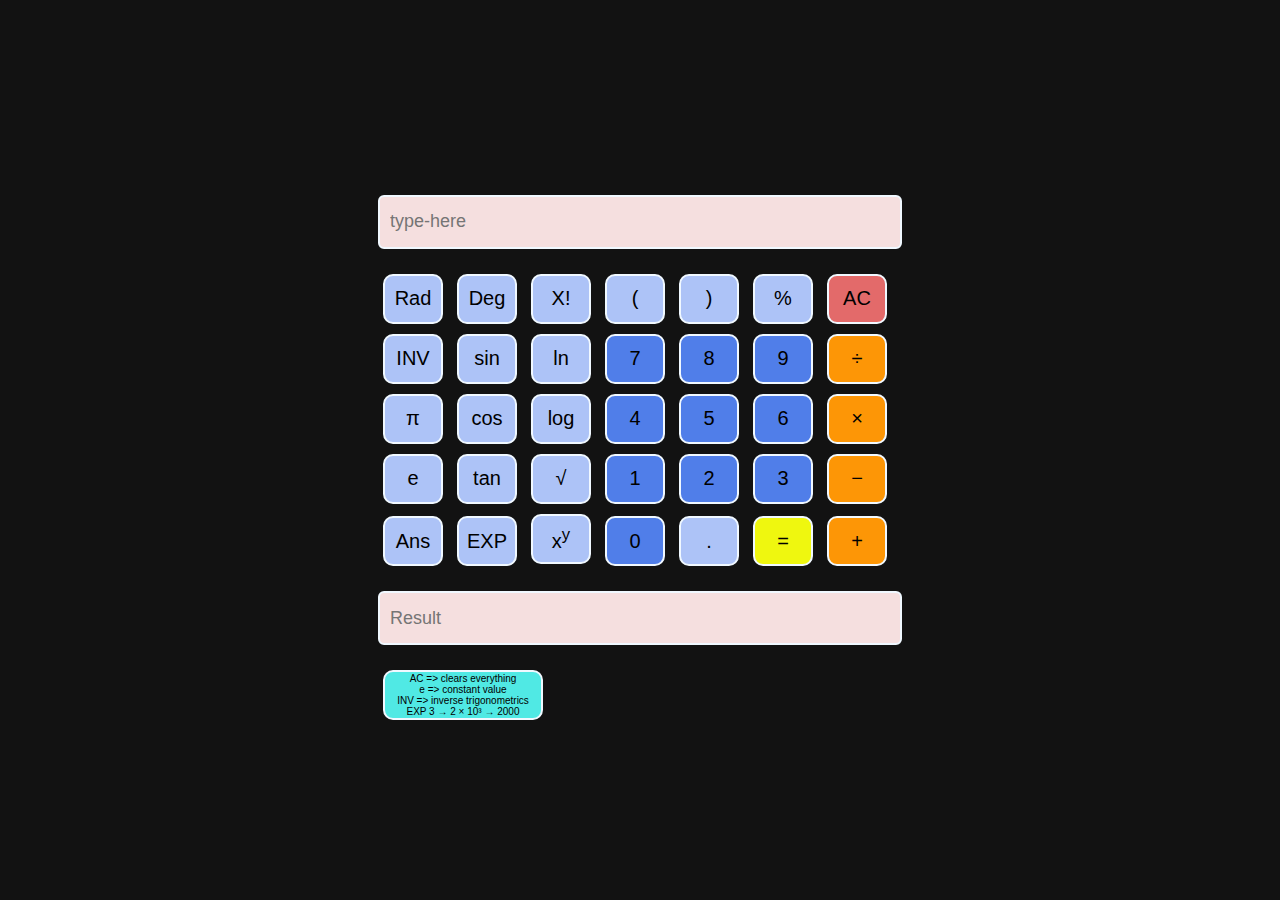
<file: index.html>
<!DOCTYPE html>
<html>
  <head>
    <title>Calculator</title>
    <link rel="stylesheet" href="styles.css">
  </head>
  <body>
    <div>
      <input class="enter-here js-input" type="text" placeholder="type-here">
      <div class="alignment">
        <button class="button js-rad" onclick="">Rad</button>
        <button class="button js-deg" onclick="">Deg</button>
        <button class="button js-fact" onclick="">X!</button>
        <button class="button js-(" onclick="">(</button>
        <button class="button js-)" onclick="">)</button>
        <button class="button js-perent" onclick="">%</button>
        <button class="button button-AC js-ac" onclick="">AC</button>
      </div>
      <div class="alignment">
        <button class="button js-inv" onclick="">INV</button>
        <button class="button js-sin" onclick="">sin</button>
        <button class="button js-ln" onclick="">ln</button>
        <button class="button button-num js-7" onclick="">7</button>
        <button class="button button-num js-8" onclick="">8</button>
        <button class="button button-num js-9" onclick="">9</button>
        <button class="button button-operators js-div" onclick="">&#247;</button>
      </div>
      <div class="alignment">
        <button class="button js-pi" onclick="">&#960;</button>
        <button class="button js-cos" onclick="">cos</button>
        <button class="button js-log" onclick="">log</button>
        <button class="button button-num js-4" onclick="">4</button>
        <button class="button button-num js-5" onclick="">5</button>
        <button class="button button-num js-6" onclick="">6</button>
        <button class="button button-operators js-mul" onclick="">&#215;</button>
      </div>
      <div class="alignment">
        <button class="button" onclick="">e</button>
        <button class="button" onclick="">tan</button>
        <button class="button" onclick="">&#8730;</button>
        <button class="button button-num js-1" onclick="">1</button>
        <button class="button button-num js-2" onclick="">2</button>
        <button class="button button-num js-3" onclick="">3</button>
        <button class="button button-operators js-sub" onclick="">&#8722;</button>
      </div>
      <div class="alignment">
        <button class="button js-ans" onclick="">Ans</button>
        <button class="button js-exp" onclick="">EXP</button>
        <button class="button js-power" onclick="">x<sup>y</sup></button>
        <button class="button button-num js-0" onclick="">0</button>
        <button class="button js-dot" onclick="">.</button>
        <button class="button button-equal js-equal" onclick="">=</button>
        <button class="button button-operators js-add" onclick="">+</button>
      </div>
      <input class="result" type="text" placeholder="Result">
      <button class="js-info-button button-info" onclick="infoButton();">Info</button>
    </div>
    <script src="script.js">
    </script>
  </body>

</html>
</file>
<file: styles.css>
body {
  background-color: #121212;
  display: flex;
  justify-content: center; 
  align-items: center;    
  height: 100vh;         
  margin: 0;              
}

.calculator {
  text-align: center;      
}

/* Input and Result Boxes */
.enter-here,
.result {
  display: block;
  width: 500px;
  height: 50px;
  margin: 20px auto;
  border-radius: 6px;
  border: 2px solid aliceblue;
  background-color: #f5dfdf;
  padding: 0 10px;
  font-size: 18px;
  transition: 0.3s;
}

.enter-here:hover,
.result:hover {
  background-color: #90b2ff;
}

/* Buttons */
.button {
  width: 60px;
  height: 50px;
  font-size: 20px;  
  margin: 5px;
  background-color: #adc3f7;
  border-radius: 10px;
  border: 2px solid aliceblue;
  cursor: pointer;
  transition: 0.3s;
}

.button:hover {
  background-color: #82a3f5;
  transform: scale(1.05);
}

.button-num {
  width: 60px;
  height: 50px;
  font-size: 20px;  
  margin: 5px;
  background-color: #507ee9;
  border-radius: 10px;
  border: 2px solid aliceblue;
  cursor: pointer;
  transition: 0.3s;
}

.button-num:hover {
  background-color: #82a3f5;
  transform: scale(1.05);
}
.button-equal {
  width: 60px;
  height: 50px;
  font-size: 20px;  
  margin: 5px;
  background-color: #eff70f;
  border-radius: 10px;
  border: 2px solid aliceblue;
  cursor: pointer;
  transition: 0.3s;
}

.button-equal:hover {
  background-color:#04ff92;
  transform: scale(1.05);
}
.button-operators {
  width: 60px;
  height: 50px;
  font-size: 20px;  
  margin: 5px;
  background-color: #fd9606;
  border-radius: 10px;
  border: 2px solid aliceblue;
  cursor: pointer;
  transition: 0.3s;
}

.button-operators:hover {
  background-color:#f0e2b2;
  transform: scale(1.05);
}
.button-AC {
  width: 60px;
  height: 50px;
  font-size: 20px;  
  margin: 5px;
  background-color: #e36a6a;
  border-radius: 10px;
  border: 2px solid aliceblue;
  cursor: pointer;
  transition: 0.3s;
}

.button-AC:hover {
  background-color:#333333;
  transform: scale(1.05);
}
.button-info {
  width: 160px;
  height: 50px;
  font-size: 10px;  
  margin: 5px;
  background-color: #50e9e4;
  border-radius: 10px;
  border: 2px solid aliceblue;
  cursor: pointer;
  transition: 0.3s;
}

.button-info:hover {
  background-color: #82a3f5;
  transform: scale(1.05);
}
</file>
